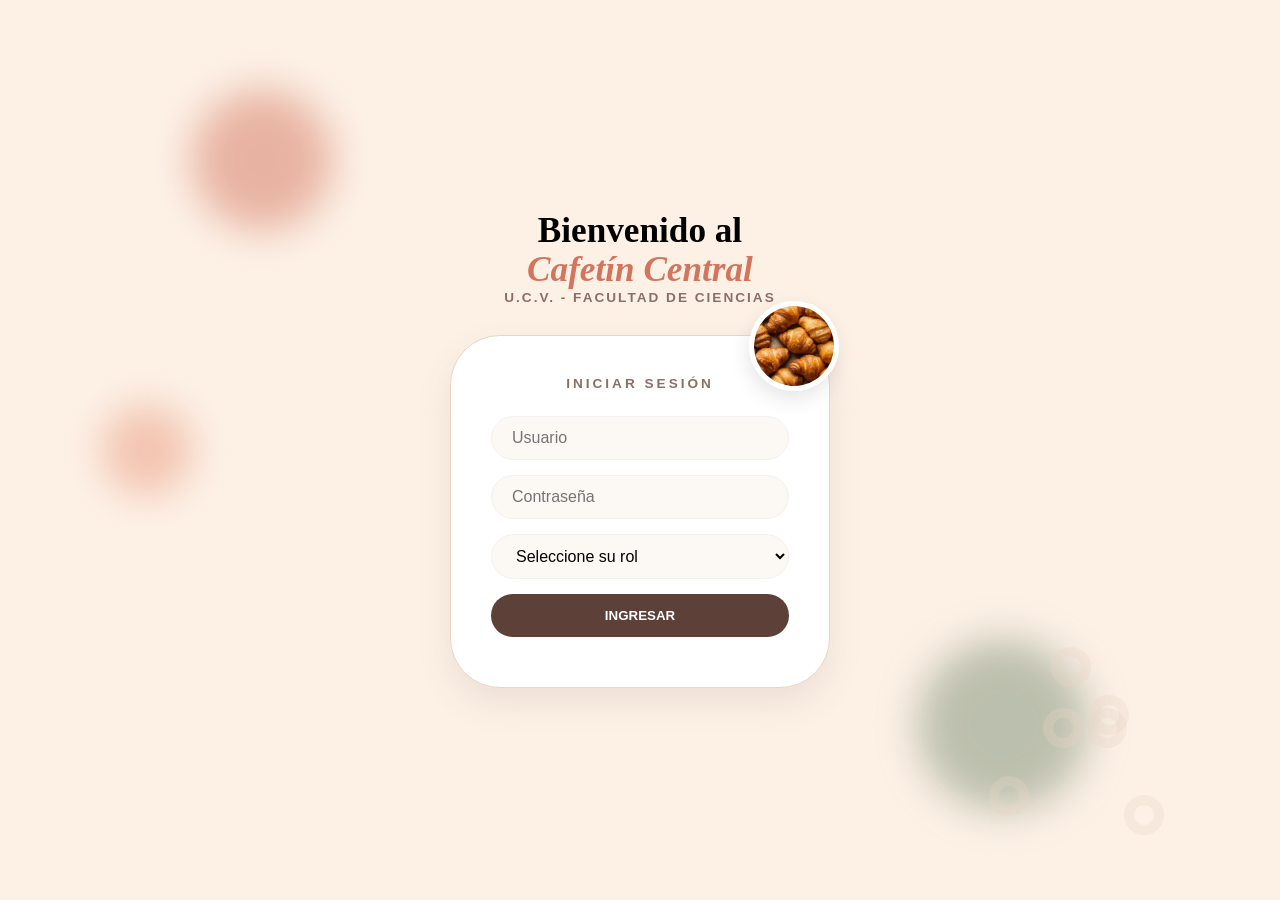
<file: index.html>
<!DOCTYPE html>
<html lang="es">
<head>
    <meta charset="UTF-8">
    <meta name="viewport" content="width=device-width, initial-scale=1.0, maximum-scale=1.0, user-scalable=no">
    <title>Cafetín Central - UCV</title>
    <link rel="stylesheet" href="style.css">
</head>
<body>

    <div class="bg-container">
        <div class="blob b1"></div>
        <div class="blob b2"></div>
        <div class="blob b3"></div>
        <div id="bg-decorations"></div>
    </div>

    <div class="main-container">
        <div class="welcome-section">
            <h1>Bienvenido al <br><span>Cafetín Central</span></h1>
            <p>U.C.V. - FACULTAD DE CIENCIAS</p>
        </div>

        <div class="login-box">
            <div class="croissant-badge">
                <img src="images/croissant.jpg" alt="Croissants" class="croissant-img">
            </div>

            <h2>INICIAR SESIÓN</h2>
           
            <div class="input-group">
                <input type="text" id="usuario" placeholder="Usuario">
            </div>

            <div class="input-group">
                <input type="password" id="password" placeholder="Contraseña">
            </div>

            <div class="input-group">
                <select id="rol">
                    <option value="">Seleccione su rol</option>
                    <option value="cliente">Cliente</option>
                    <option value="cajero">Cajero</option>
                    <option value="admin">Administrador</option>
                </select>
            </div>

            <button class="btn-ingresar" onclick="validarLogin()">INGRESAR</button>
            <p id="mensaje-error"></p>
        </div>
    </div>

    <script src="script.js"></script>
    <script>
        window.addEventListener('DOMContentLoaded', () => {
            const container = document.getElementById('bg-decorations');
            
            // Humo
            for (let i = 0; i < 5; i++) {
                const smoke = document.createElement('div');
                smoke.className = 'smoke-particle';
                smoke.style.left = `${Math.random() * 30}%`;
                smoke.style.animationDelay = `${Math.random() * 8}s`;
                container.appendChild(smoke);
            }

            // Donitas
            for (let i = 0; i < 6; i++) {
                const donut = document.createElement('div');
                donut.className = 'donut-shape';
                donut.style.right = `${Math.random() * 20 + 5}%`;
                donut.style.bottom = `${Math.random() * 20 + 5}%`;
                donut.style.animationDelay = `${Math.random() * 10}s`;
                container.appendChild(donut);
            }
        });
    </script>
</body>
</html>
</file>
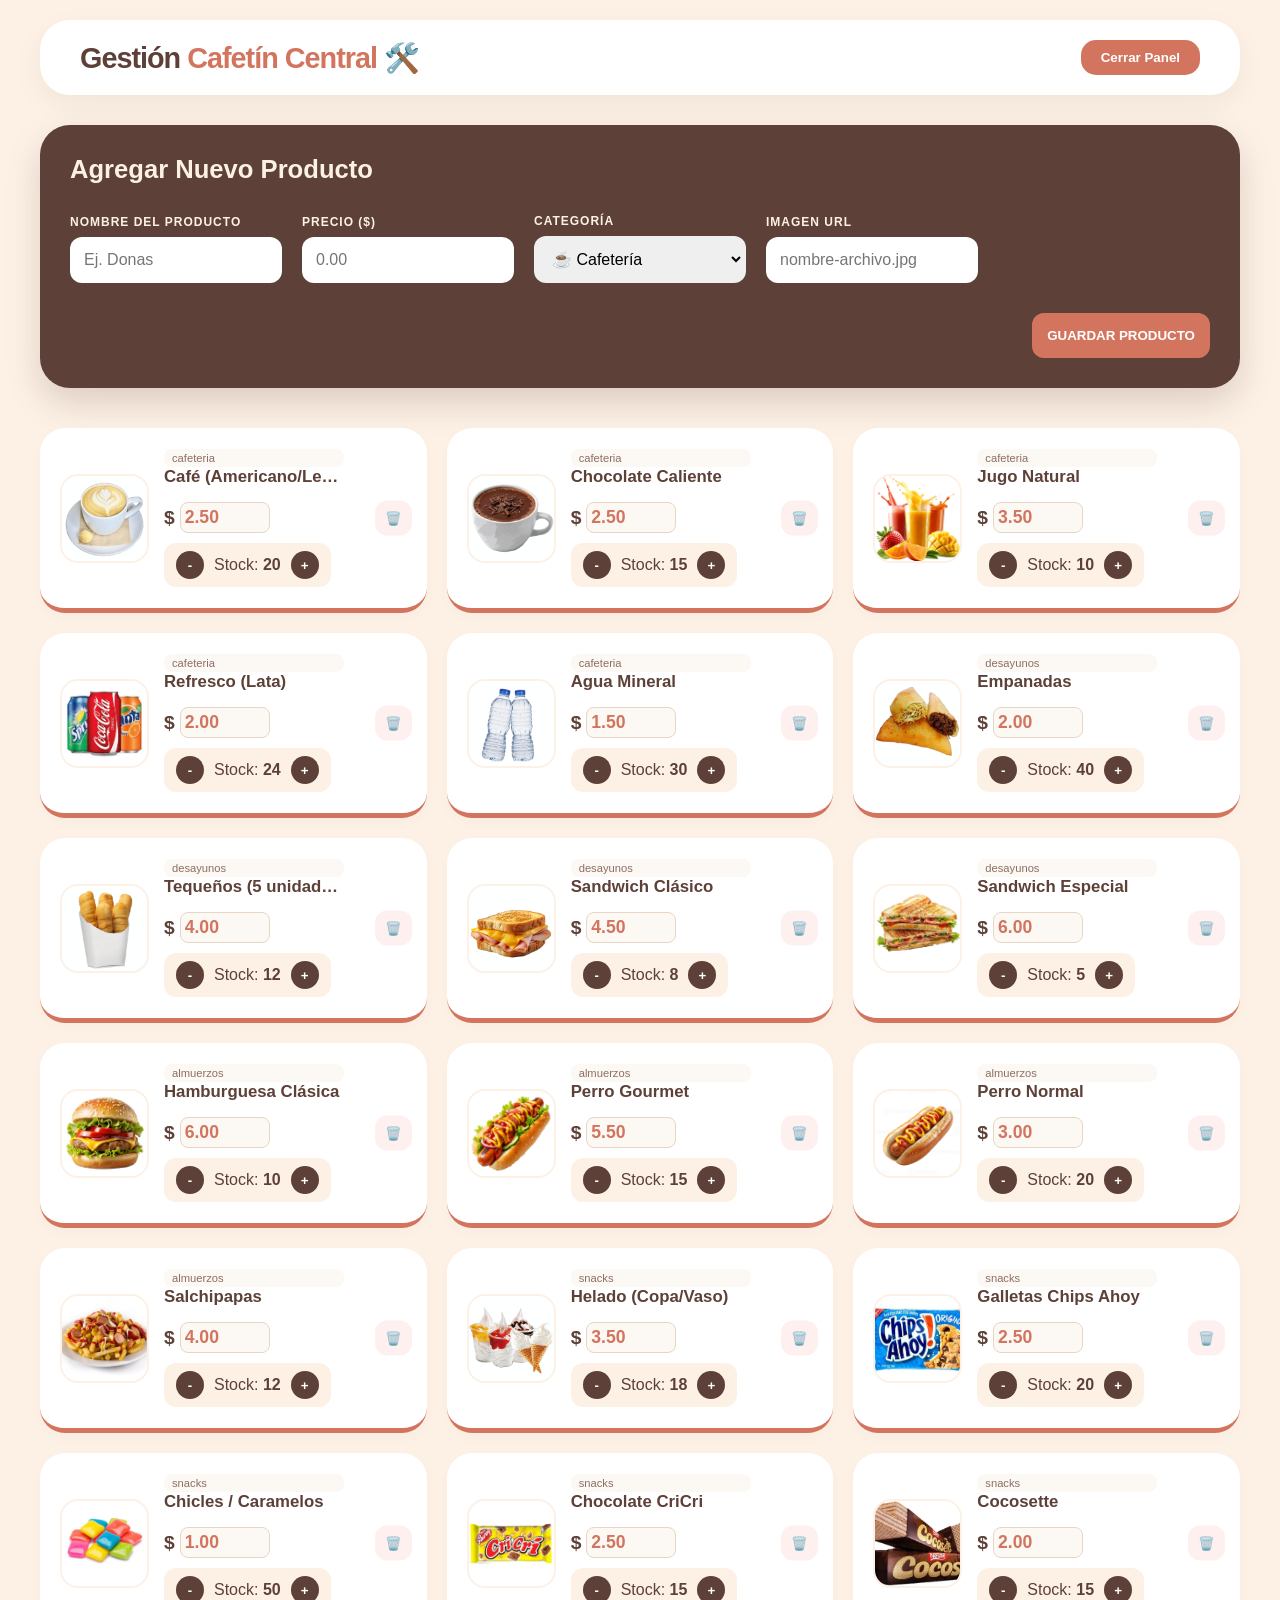
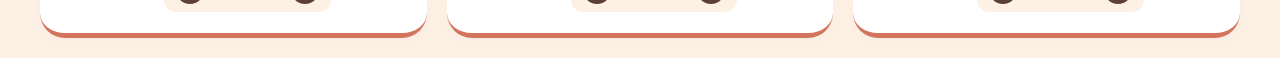
<file: admin.html>
<!DOCTYPE html>
<html lang="es">
<head>
    <meta charset="UTF-8">
    <meta name="viewport" content="width=device-width, initial-scale=1.0">
    <title>Panel Administrativo - Cafetín Central</title>
    
    <style>
        :root {
            --crema: #FDF1E6;
            --marron-oscuro: #5d4037;
            --terracota: #D3755E;
            --verde-oliva: #7A8D74;
            --marron-medio: #8d6e63;
            --blanco: #FFFFFF;
            --salmon: #E9967A;
            --fondo-soft: #FCF8F4;
            --resaltado: #E8D5C4;
        }

        body {
            background-color: var(--crema);
            color: var(--marron-oscuro);
            font-family: 'Tahoma', sans-serif;
            margin: 0;
            padding: 20px;
            animation: fadeInPage 0.8s ease-in-out;
        }

        /* Fondo oscurecido */
.modal-overlay {
    position: fixed;
    top: 0; left: 0;
    width: 100%; height: 100%;
    background: rgba(0, 0, 0, 0.4);
    display: none; /* Oculto por defecto */
    justify-content: center;
    align-items: center;
    z-index: 1000;
    backdrop-filter: blur(3px);
}

/* La burbuja blanca */
.modal-bubble {
    background: var(--blanco);
    padding: 30px;
    border-radius: 30px;
    width: 90%;
    max-width: 350px;
    text-align: center;
    box-shadow: 0 15px 40px rgba(0,0,0,0.2);
    animation: bubbleUp 0.3s ease-out;
}

@keyframes bubbleUp {
    from { opacity: 0; transform: scale(0.8); }
    to { opacity: 1; transform: scale(1); }
}

.modal-icon { font-size: 2.5rem; margin-bottom: 10px; }

.modal-bubble p {
    font-family: 'Tahoma', sans-serif;
    color: var(--marron-oscuro);
    font-weight: 700;
    margin-bottom: 25px;
}

.modal-buttons {
    display: flex;
    gap: 10px;
    justify-content: center;
}

.modal-btn {
    padding: 10px 20px;
    border-radius: 12px;
    border: none;
    font-weight: bold;
    cursor: pointer;
    font-family: 'Tahoma', sans-serif;
    transition: 0.2s;
}

.modal-btn.cancel { background: var(--resaltado); color: var(--marron-oscuro); }
.modal-btn.confirm { background: #ff5252; color: white; }

.modal-btn:hover { transform: translateY(-2px); opacity: 0.9; }

        .container { max-width: 1200px; margin: 0 auto; }

        .admin-nav {
            background: var(--blanco);
            padding: 20px 40px;
            border-radius: 30px;
            display: flex;
            justify-content: space-between;
            align-items: center;
            box-shadow: 0 10px 30px rgba(0,0,0,0.05);
            margin-bottom: 30px;
        }

        /* TIPOGRAFÍA ACTUALIZADA PARA "Gestión Cafetín Central" */
        .admin-nav h1 { 
            font-family: 'Tahoma', sans-serif; 
            font-weight: 700;
            margin: 0; 
            font-size: 1.8rem; 
            letter-spacing: -1px; /* Hace que se vea más compacto como en la foto */
        }
        .admin-nav h1 span { color: var(--terracota); }

        @keyframes fadeInPage {
            from { opacity: 0; transform: translateY(10px);}
            to { opacity: 1; transform: translateY(0);}
        }

        .add-box {
            background: var(--marron-oscuro);
            color: var(--crema);
            padding: 30px;
            border-radius: 30px;
            margin-bottom: 40px;
            display: grid;
            grid-template-columns: repeat(auto-fit, minmax(200px, 1fr));
            gap: 20px;
            align-items: end;
            box-shadow: 0 15px 35px rgba(93, 64, 55, 0.2);
        }

        .add-box h2 { 
            grid-column: 1 / -1; 
            margin: 0 0 10px 0; 
            font-family: 'Tahomat', sans-serif; 
            font-weight: 700;
            font-size: 1.6rem; 
        }

        .field { display: flex; flex-direction: column; gap: 8px; }
        .field label { font-size: 0.75rem; font-weight: bold; text-transform: uppercase; letter-spacing: 1px; }

        input, select {
            padding: 12px;
            border-radius: 12px;
            border: 2px solid transparent;
            font-size: 1rem;
            outline: none;
            transition: 0.3s;
            font-family: 'Tahoma', sans-serif;
        }

        input:focus { border-color: var(--terracota); }

        .btn-save {
            background: var(--terracota);
            color: white;
            border: none;
            padding: 15px;
            border-radius: 12px;
            font-weight: bold;
            cursor: pointer;
            transition: 0.3s;
            text-transform: uppercase;
            grid-column: 1 / -1; 
            justify-self: end;  
            margin-top: 10px;
            font-family: 'Tahoma', sans-serif;
        }
        .btn-save:hover { background: var(--salmon); transform: translateY(-3px); }
        .product-list { display: grid; grid-template-columns: repeat(auto-fill, minmax(320px, 1fr)); gap: 20px; }
        .item-card {background: var(--blanco);border-radius: 25px;padding: 20px;display: flex;gap: 15px;align-items: center;border-bottom: 5px solid var(--terracota);transition: 0.3s;box-shadow: 0 5px 15px rgba(0,0,0,0.02);position: relative;height: 140px;overflow: hidden;}
        .item-card:hover { transform: translateY(-5px); box-shadow: 0 10px 25px rgba(0,0,0,0.08); }
        .preview-img { width: 85px; height: 85px; object-fit: cover; border-radius: 18px; background: var(--resaltado); border: 2px solid var(--crema); }
        .item-info { flex-grow: 1; display: flex; flex-direction: column; justify-content: center;max-width: 180px; } 
        .item-info h3 { margin: 0 0 5px 0; font-size: 1.05rem; line-height: 1.2; white-space: nowrap;overflow: hidden;text-overflow: ellipsis; }
        .cat-badge { font-size: 0.7rem; background: var(--fondo-soft); color: var(--marron-medio); padding: 3px 8px; border-radius: 8px; }
        .price-group { margin: 10px 0; display: flex; align-items: center; gap: 5px; }
        .dollar-sign { font-weight: bold; font-size: 1.2rem; color: var(--marron-oscuro); }
        .price-input { width: 80px; color: var(--terracota); font-weight: bold; font-size: 1.1rem; background: var(--fondo-soft); border: 1px solid var(--resaltado); border-radius: 8px; padding: 4px; }
        .stock-control { display: flex; align-items: center; gap: 10px; background: var(--crema); padding: 8px 12px; border-radius: 12px; width: fit-content; }
        .btn-stock { width: 28px; height: 28px; border-radius: 50%; border: none; background: var(--marron-oscuro); color: white; cursor: pointer; font-weight: bold; display: flex; align-items: center; justify-content: center; }
        .btn-del { background: #fff0f0; border: none; color: #ff5252; padding: 10px; border-radius: 12px; cursor: pointer; font-weight: bold; transition: 0.3s; position: absolute; right: 15px; top: 50%; transform: translateY(-50%);}
        .btn-del:hover { background: #ff5252; color: white; }

        @media (max-width: 600px) {
            .add-box { grid-template-columns: 1fr; }
            .item-card { flex-direction: column; text-align: center; }
            .stock-control { margin: 10px auto; }
        }
    </style>
</head>
<body>

    <div id="confirm-modal" class="modal-overlay">
    <div class="modal-bubble">
        <div class="modal-icon">⚠️</div>
        <p id="modal-text">¿Estás seguro de eliminar este producto?</p>
        <div class="modal-buttons">
            <button id="btn-cancel" class="modal-btn cancel">Cancelar</button>
            <button id="btn-confirm" class="modal-btn confirm">Eliminar</button>
        </div>
    </div>
</div>

    <div class="container">
        <header class="admin-nav">
            <h1>Gestión <span>Cafetín Central</span> 🛠️</h1>
            <button onclick="window.history.back()" style="cursor:pointer; border:none; background:var(--terracota); color:white; padding:10px 20px; border-radius:15px; font-weight:bold; font-family:'Montserrat',sans-serif;">Cerrar Panel</button>
        </header>

        <section class="add-box">
            <h2>Agregar Nuevo Producto</h2>
            <div class="field">
                <label>Nombre del Producto</label>
                <input type="text" id="p-nombre" placeholder="Ej. Donas">
            </div>
            <div class="field">
                <label>Precio ($)</label>
                <input type="number" id="p-precio" min="0" step="0.01" placeholder="0.00">
            </div>
            <div class="field">
                <label>Categoría</label>
                <select id="p-cat">
                    <option value="cafeteria">☕ Cafetería</option>
                    <option value="desayunos">🥪 Desayunos</option>
                    <option value="almuerzos">🍔 Almuerzos</option>
                    <option value="snacks">🍦 Snacks</option>
                </select>
            </div>
            <div class="field">
                <label>Imagen URL</label>
                <input type="text" id="p-img" placeholder="nombre-archivo.jpg">
            </div>
            <button class="btn-save" onclick="agregarAlMenu()">Guardar Producto</button>
        </section>

        <div class="product-list" id="admin-list"></div>
    </div>

    <script>
        let miMenu = [
            { id: 1, cat: 'cafeteria', nombre: "Café (Americano/Leche)", precio: 2.50, img: "images/cafe americano-leche.jpg", stock: 20 },
            { id: 2, cat: 'cafeteria', nombre: "Chocolate Caliente", precio: 2.50, img: "images/chocolate caliente.jpg", stock: 15 },
            { id: 3, cat: 'cafeteria', nombre: "Jugo Natural", precio: 3.50, img: "images/jugo natural.jpg", stock: 10 },
            { id: 4, cat: 'cafeteria', nombre: "Refresco (Lata)", precio: 2.00, img: "images/refrescos.jpg", stock: 24 },
            { id: 5, cat: 'cafeteria', nombre: "Agua Mineral", precio: 1.50, img: "images/agua mineral.jpg", stock: 30 },
            { id: 6, cat: 'desayunos', nombre: "Empanadas", precio: 2.00, img: "images/empanadas.jpg", stock: 40 },
            { id: 7, cat: 'desayunos', nombre: "Tequeños (5 unidades)", precio: 4.00, img: "images/tequeños.jpg", stock: 12 },
            { id: 8, cat: 'desayunos', nombre: "Sandwich Clásico", precio: 4.50, img: "images/sandwich clasico.jpg", stock: 8 },
            { id: 9, cat: 'desayunos', nombre: "Sandwich Especial", precio: 6.00, img: "images/sandwich especial.jpg", stock: 5 },
            { id: 10, cat: 'almuerzos', nombre: "Hamburguesa Clásica", precio: 6.00, img: "images/hamburguesa clasica.jpg", stock: 10 },
            { id: 11, cat: 'almuerzos', nombre: "Perro Gourmet", precio: 5.50, img: "images/perro gourmet.jpg", stock: 15 },
            { id: 12, cat: 'almuerzos', nombre: "Perro Normal", precio: 3.00, img: "images/perro normal.jpg", stock: 20 },
            { id: 13, cat: 'almuerzos', nombre: "Salchipapas", precio: 4.00, img: "images/salchipapas.jpg", stock: 12 },
            { id: 14, cat: 'snacks', nombre: "Helado (Copa/Vaso)", precio: 3.50, img: "images/helado.jpg", stock: 18 },
            { id: 15, cat: 'snacks', nombre: "Galletas Chips Ahoy", precio: 2.50, img: "images/chips-ahoy.jpg", stock: 20 },
            { id: 16, cat: 'snacks', nombre: "Chicles / Caramelos", precio: 1.00, img: "images/chicles-caramelos.jpg", stock: 50 },
            { id: 17, cat: 'snacks', nombre: "Chocolate CriCri", precio: 2.50, img: "images/chocolate cricri.jpg", stock: 15 },
            { id: 18, cat: 'snacks', nombre: "Cocosette", precio: 2.00, img: "images/cocosette.jpg", stock: 15 }
        ];

        function renderMenu() {
            const lista = document.getElementById('admin-list');
            lista.innerHTML = '';

            miMenu.forEach(p => {
                const card = document.createElement('div');
                card.className = 'item-card';
                card.innerHTML = `
    <img src="${p.img}" class="preview-img" onerror="this.src='https://via.placeholder.com/85?text=Sin+Imagen'">
    <div class="item-info">
        <span class="cat-badge">${p.cat}</span>
        <h3>${p.nombre}</h3>
        
        <div class="price-group">
            <span class="dollar-sign">$</span>
            <input type="number" class="price-input" min="0" step="0.01" value="${p.precio.toFixed(2)}" onchange="updatePrice(${p.id}, this.value)">
        </div>
        
        <div class="stock-control">
            <button class="btn-stock" onclick="changeStock(${p.id}, -1)">-</button>
            <span>Stock: <strong>${p.stock}</strong></span>
            <button class="btn-stock" onclick="changeStock(${p.id}, 1)">+</button>
        </div>
    </div>
    <button class="btn-del" onclick="deleteItem(${p.id})">🗑️</button>
`;
                lista.appendChild(card);
            });
        }

        function agregarAlMenu() {
            const nombre = document.getElementById('p-nombre').value;
            let precio = parseFloat(document.getElementById('p-precio').value);
            const cat = document.getElementById('p-cat').value;
            const imgInput = document.getElementById('p-img').value;

            // Aseguramos que el precio no sea negativo antes de guardar
            precio = Math.max(0, precio);

            if(!nombre || isNaN(precio)) return alert("Por favor, ingresa nombre y precio válido.");

            const nuevo = {
                id: Date.now(),
                cat: cat,
                nombre: nombre,
                precio: precio,
                img: `images/${imgInput || 'default.jpg'}`,
                stock: 10
            };

            miMenu.unshift(nuevo);
            renderMenu();
            
            document.getElementById('p-nombre').value = '';
            document.getElementById('p-precio').value = '';
            document.getElementById('p-img').value = '';
        }

        function updatePrice(id, val) {
            const item = miMenu.find(i => i.id === id);
            if(item) {
                // Math.max(0, val) asegura que si escriben -5, se guarde como 0
                item.precio = Math.max(0, parseFloat(val));
                renderMenu(); // Refrescamos para aplicar toFixed(2)
            }
        }

        function changeStock(id, n) {
            const item = miMenu.find(i => i.id === id);
            if(item) {
                item.stock = Math.max(0, item.stock + n);
                renderMenu();
            }
        }

        let idAEliminar = null; // Guardará el ID temporalmente

function deleteItem(id) {
    idAEliminar = id; // Guardamos el ID del producto que se tocó
    const modal = document.getElementById('confirm-modal');
    modal.style.display = 'flex'; // Mostramos la burbuja
}

// Configuración de los botones de la burbuja
document.getElementById('btn-cancel').onclick = function() {
    document.getElementById('confirm-modal').style.display = 'none';
    idAEliminar = null;
};

document.getElementById('btn-confirm').onclick = function() {
    if (idAEliminar !== null) {
        // Ejecutamos la eliminación real
        miMenu = miMenu.filter(i => i.id !== idAEliminar);
        renderMenu();
        
        // Cerramos el modal
        document.getElementById('confirm-modal').style.display = 'none';
        idAEliminar = null;
    }
};

// Cerrar si hacen clic fuera de la burbuja blanca
window.onclick = function(event) {
    const modal = document.getElementById('confirm-modal');
    if (event.target == modal) {
        modal.style.display = 'none';
        idAEliminar = null;
    }
};

        window.onload = renderMenu;
    </script>
</body>
</html>
</file>
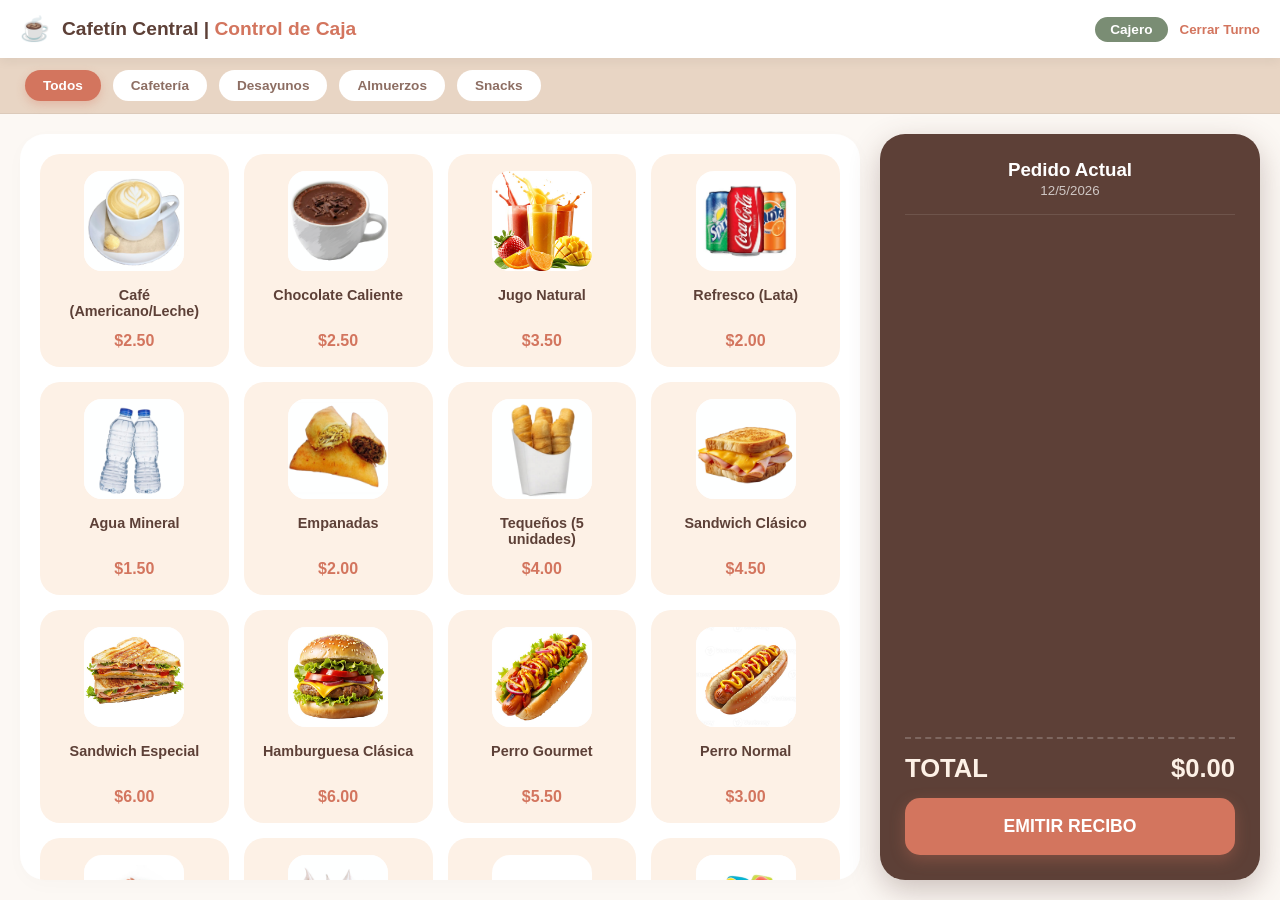
<file: caja.html>
<!DOCTYPE html>
<html lang="es">
<head>
    <meta charset="UTF-8">
    <meta name="viewport" content="width=device-width, initial-scale=1.0">
    <title>Caja | Cafetín Central</title>
    <style>
        :root {
            --crema: #FDF1E6;
            --marron-oscuro: #5d4037;
            --terracota: #D3755E;
            --verde-oliva: #7A8D74;
            --marron-medio: #8d6e63;
            --blanco: #FFFFFF;
            --salmon: #E9967A;
            --fondo-soft: #FCF8F4;
            --resaltado: #E8D5C4;
        }

        * { box-sizing: border-box; margin: 0; padding: 0; font-family: 'Segoe UI', sans-serif; }

        body {
            background-color: var(--fondo-soft);
            color: var(--marron-oscuro);
            height: 100vh;
            display: flex;
            flex-direction: column;
            overflow: hidden;
            animation: fadeIn 0.8s ease-in-out;
        }

        /* ANIMACIONES */
        @keyframes fadeIn {
            from { opacity: 0; transform: translateY(10px); }
            to { opacity: 1; transform: translateY(0); }
        }

        @keyframes popIn {
            0% { transform: scale(0.9); opacity: 0; }
            100% { transform: scale(1); opacity: 1; }
        }

        /* HEADER */
        .header-caja {
            background-color: var(--blanco);
            padding: 15px 20px;
            display: flex;
            justify-content: space-between;
            align-items: center;
            position: sticky;
            top: 0;
            z-index: 1000;
            box-shadow: 0 4px 10px rgba(0,0,0,0.05);
        }
        

        .user-info { display: flex; align-items: center; gap: 12px; font-weight: bold; }
        .badge-cajero { background: var(--verde-oliva); color: white; padding: 5px 15px; border-radius: 20px; font-size: 0.85rem; }

        /* FILTROS */
        .filter-bar { 
            background: var(--resaltado); 
            padding: 12px 25px; 
            display: flex; 
            gap: 12px; 
            border-bottom: 1px solid rgba(0,0,0,0.05);
        }
        .filter-btn { 
            padding: 8px 18px; border-radius: 20px; border: none; background: var(--blanco); 
            cursor: pointer; font-size: 0.85rem; font-weight: bold; color: var(--marron-medio);
            transition: 0.3s;
        }
        .filter-btn.active { background: var(--terracota); color: white; box-shadow: 0 4px 10px rgba(211, 117, 94, 0.3); }

        /* CONTENEDOR PRINCIPAL */
        .main-container { 
            display: grid; 
            grid-template-columns: 1fr 380px; 
            flex: 1; 
            overflow: hidden; 
            padding: 20px;
            gap: 20px;
        }

        /* SECCIÓN IZQUIERDA: PRODUCTOS */
        .products-section {
            background: var(--blanco);
            border-radius: 25px;
            padding: 20px;
            overflow-y: auto;
            box-shadow: 0 5px 20px rgba(0,0,0,0.02);
        }

        .products-grid { 
            display: grid; 
            grid-template-columns: repeat(auto-fill, minmax(150px, 1fr)); 
            gap: 15px; 
        }

        .product-item {
            background: var(--crema);
            border-radius: 20px;
            padding: 15px;
            text-align: center;
            cursor: pointer;
            transition: all 0.3s cubic-bezier(0.175, 0.885, 0.32, 1.275);
            border: 2px solid transparent;
        }

        .product-item:hover { 
            transform: scale(1.03); 
            background: var(--resaltado); 
            border-color: var(--terracota); 
        }

        .product-item img { width: 100px; height: 100px; object-fit: contain; margin-bottom: 12px; border-radius: 18px; background-color: white;}
        .product-item h4 { font-size: 0.9rem; margin-bottom: 5px; color: var(--marron-oscuro); height: 40px; overflow: hidden; }
        .product-item p { color: var(--terracota); font-weight: bold; font-size: 1rem; }

        /* SECCIÓN DERECHA: TICKET (SOLUCIÓN AL SCROLL) */
        .checkout-panel {
            background: var(--marron-oscuro);
            border-radius: 25px;
            display: flex;
            flex-direction: column;
            padding: 25px;
            color: white;
            box-shadow: 0 10px 30px rgba(93, 64, 55, 0.3);
            /* Fijamos el alto para que el botón no se vaya al infinito */
            max-height: 100%; 
            overflow: hidden;
        }

        .ticket-title { 
            text-align: center; 
            padding-bottom: 15px; 
            border-bottom: 1px solid rgba(255,255,255,0.1);
            margin-bottom: 15px;
            flex-shrink: 0;
        }

        .order-list { 
            flex: 1; 
            overflow-y: auto; /* Aquí es donde ocurre el scroll */
            padding-right: 10px;
            margin-bottom: 10px;
        }
        
        /* Scrollbar elegante */
        .order-list::-webkit-scrollbar { width: 6px; }
        .order-list::-webkit-scrollbar-thumb { background: var(--terracota); border-radius: 10px; }

        .order-item {
            display: flex;
            justify-content: space-between;
            align-items: center;
            padding: 12px 0;
            border-bottom: 1px solid rgba(255,255,255,0.05);
            font-size: 0.95rem;
            animation: fadeIn 0.3s ease;
        }

        .remove-btn { color: var(--salmon); cursor: pointer; border: none; background: none; font-weight: bold; font-size: 1.1rem; margin-left: 10px; }

        .totals {
            padding-top: 15px;
            border-top: 2px dashed rgba(255,255,255,0.2);
            flex-shrink: 0; /* Evita que esta sección se encoja */
        }

        .total-row { display: flex; justify-content: space-between; font-size: 1.6rem; font-weight: bold; color: var(--crema); }

        .btn-pay {
            background: var(--terracota);
            color: white;
            border: none;
            padding: 18px;
            border-radius: 15px;
            font-size: 1.1rem;
            font-weight: bold;
            cursor: pointer;
            margin-top: 15px;
            width: 100%;
            transition: 0.3s;
            box-shadow: 0 5px 15px rgba(211, 117, 94, 0.3);
        }

        .btn-pay:hover { background: var(--salmon); transform: translateY(-2px); }

        /* MODALES */
        .modal-overlay {
            position: fixed;
            top: 0; left: 0; width: 100%; height: 100%;
            background: rgba(0,0,0,0.7);
            display: none;
            justify-content: center;
            align-items: center;
            z-index: 2000;
        }

        .receipt-modal {
            background: white;
            padding: 40px;
            border-radius: 30px;
            text-align: center;
            color: var(--marron-oscuro);
            animation: popIn 0.5s cubic-bezier(0.175, 0.885, 0.32, 1.275);
            max-width: 400px;
            width: 90%;
        }

        .receipt-icon { font-size: 4rem; margin-bottom: 15px; }

    </style>
</head>
<body>

    <header class="header-caja">
        <div class="user-info">
            <span style="font-size: 1.5rem;">☕</span> 
            <span style="font-size: 'Georgia', serif; font-size: 1.2rem;">Cafetín Central | <span style="color:var(--terracota)">Control de Caja</span></span>
        </div>
        <div class="user-info">
            <span class="badge-cajero">Cajero</span>
            <button onclick="location.href='index.html'" style="border:none; background:none; color:var(--terracota); cursor:pointer; font-weight:bold;">Cerrar Turno</button>
        </div>
    </header>

    <div class="filter-bar">
        <button class="filter-btn active" onclick="filtrar('todos', event)">Todos</button>
        <button class="filter-btn" onclick="filtrar('cafeteria', event)">Cafetería</button>
        <button class="filter-btn" onclick="filtrar('desayunos', event)">Desayunos</button>
        <button class="filter-btn" onclick="filtrar('almuerzos', event)">Almuerzos</button>
        <button class="filter-btn" onclick="filtrar('snacks', event)">Snacks</button>
    </div>

    <div class="main-container">
        <section class="products-section">
            <div class="products-grid" id="grid-productos"></div>
        </section>

        <aside class="checkout-panel">
            <div class="ticket-title">
                <h3>Pedido Actual</h3>
                <small id="fecha-actual" style="opacity: 0.7;"></small>
            </div>

            <div class="order-list" id="lista-pedido">
                </div>

            <div class="totals">
                <div class="total-row">
                    <span>TOTAL</span>
                    <span id="txt-total">$0.00</span>
                </div>
                <button class="btn-pay" onclick="emitirRecibo()">EMITIR RECIBO</button>
            </div>
        </aside>
    </div>

    <div id="receipt-overlay" class="modal-overlay">
        <div class="receipt-modal">
            <div class="receipt-icon">🧾✅</div>
            <h2 style="color:var(--verde-oliva)">Venta Exitosa</h2>
            <p style="margin: 15px 0; font-size: 1.1rem; line-height: 1.5;">Recibo Emitido<br><strong>¡Gracias por su compra!</strong></p>
            <button class="btn-pay" onclick="cerrarVenta()">NUEVA VENTA</button>
        </div>
    </div>

    <script>
        const productos = [
            { id: 1, cat: 'cafeteria', nombre: "Café (Americano/Leche)", precio: 2.50, img: "images/cafe americano-leche.jpg" },
            { id: 2, cat: 'cafeteria', nombre: "Chocolate Caliente", precio: 2.50,img: "images/chocolate caliente.jpg" },
            { id: 3, cat: 'cafeteria', nombre: "Jugo Natural", precio: 3.50, img: "images/jugo natural.jpg" },
            { id: 4, cat: 'cafeteria', nombre: "Refresco (Lata)", precio: 2.00, img: "images/refrescos.jpg"},
            { id: 5, cat: 'cafeteria', nombre: "Agua Mineral", precio: 1.50, img: "images/agua mineral.jpg" },
            { id: 6, cat: 'desayunos', nombre: "Empanadas", precio: 2.00, img: "images/empanadas.jpg" },
            { id: 7, cat: 'desayunos', nombre: "Tequeños (5 unidades)", precio: 4.00, img: "images/tequeños.jpg"},
            { id: 8, cat: 'desayunos', nombre: "Sandwich Clásico", precio: 4.50, img: "images/sandwich clasico.jpg" },
            { id: 9, cat: 'desayunos', nombre: "Sandwich Especial", precio: 6.00, img: "images/sandwich especial.jpg"},
            { id: 10, cat: 'almuerzos', nombre: "Hamburguesa Clásica", precio: 6.00, img: "images/hamburguesa clasica.jpg" },
            { id: 11, cat: 'almuerzos', nombre: "Perro Gourmet", precio: 5.50, img: "images/perro gourmet.jpg" },
            { id: 12, cat: 'almuerzos', nombre: "Perro Normal", precio: 3.00, img: "images/perro normal.jpg" },
            { id: 13, cat: 'almuerzos', nombre: "Salchipapas", precio: 4.00, img: "images/salchipapas.jpg" },
            { id: 14, cat: 'snacks', nombre: "Helado (Copa/Vaso)", precio: 3.50, img: "images/helado.jpg" },
            { id: 15, cat: 'snacks', nombre: "Galletas Chips Ahoy", precio: 2.50, img: "images/chips-ahoy.jpg" },
            { id: 16, cat: 'snacks', nombre: "Chicles / Caramelos", precio: 1.00, img: "images/chicles-caramelos.jpg" },
            { id: 17, cat: 'snacks', nombre: "Chocolate CriCri", precio: 2.50, img: "images/chocolate cricri.jpg" },
            { id: 18, cat: 'snacks', nombre: "Cocosette", precio: 2.00, img: "images/cocosette.jpg" }
        ];

        let pedidoActual = [];

        function renderizarProductos(lista = productos) {
            const grid = document.getElementById('grid-productos');
            grid.innerHTML = '';
            lista.forEach(p => {
                const div = document.createElement('div');
                div.className = 'product-item';
                div.onclick = () => agregarAlPedido(p.id);
                div.innerHTML = `
                    <img src="${p.img}" alt="${p.nombre}" onerror="this.src='https://cdn-icons-png.flaticon.com/512/706/706164.png'">
                    <h4>${p.nombre}</h4>
                    <p>$${p.precio.toFixed(2)}</p>
                `;
                grid.appendChild(div);
            });
        }

        function agregarAlPedido(id) {
            const p = productos.find(item => item.id === id);
            pedidoActual.push({...p, uniqueId: Date.now() + Math.random()});
            actualizarTicket();
        }

        function quitarDelPedido(uniqueId) {
            pedidoActual = pedidoActual.filter(item => item.uniqueId !== uniqueId);
            actualizarTicket();
        }

        function actualizarTicket() {
            const container = document.getElementById('lista-pedido');
            const totalLabel = document.getElementById('txt-total');
            container.innerHTML = '';
            let total = 0;

            pedidoActual.forEach((p) => {
                total += p.precio;
                const itemDiv = document.createElement('div');
                itemDiv.className = 'order-item';
                itemDiv.innerHTML = `
                    <span>${p.nombre}</span>
                    <div>
                        <span>$${p.precio.toFixed(2)}</span>
                        <button class="remove-btn" onclick="quitarDelPedido(${p.uniqueId})">✕</button>
                    </div>
                `;
                container.appendChild(itemDiv);
            });
            
            totalLabel.innerText = `$${total.toFixed(2)}`;
            // Scroll automático al último producto agregado
            container.scrollTop = container.scrollHeight;
        }

        function filtrar(categoria, event) {
            document.querySelectorAll('.filter-btn').forEach(b => b.classList.remove('active'));
            event.target.classList.add('active');

            if(categoria === 'todos') {
                renderizarProductos(productos);
            } else {
                const filtrados = productos.filter(p => p.cat === categoria);
                renderizarProductos(filtrados);
            }
        }

        function emitirRecibo() {
            if(pedidoActual.length === 0) return alert("Error: No hay productos seleccionados.");
            document.getElementById('receipt-overlay').style.display = 'flex';
        }

        function cerrarVenta() {
            pedidoActual = [];
            actualizarTicket();
            document.getElementById('receipt-overlay').style.display = 'none';
        }

        // Inicialización
        window.onload = () => {
            document.getElementById('fecha-actual').innerText = new Date().toLocaleDateString();
            renderizarProductos();
        };
    </script>
</body>
</html>
</file>
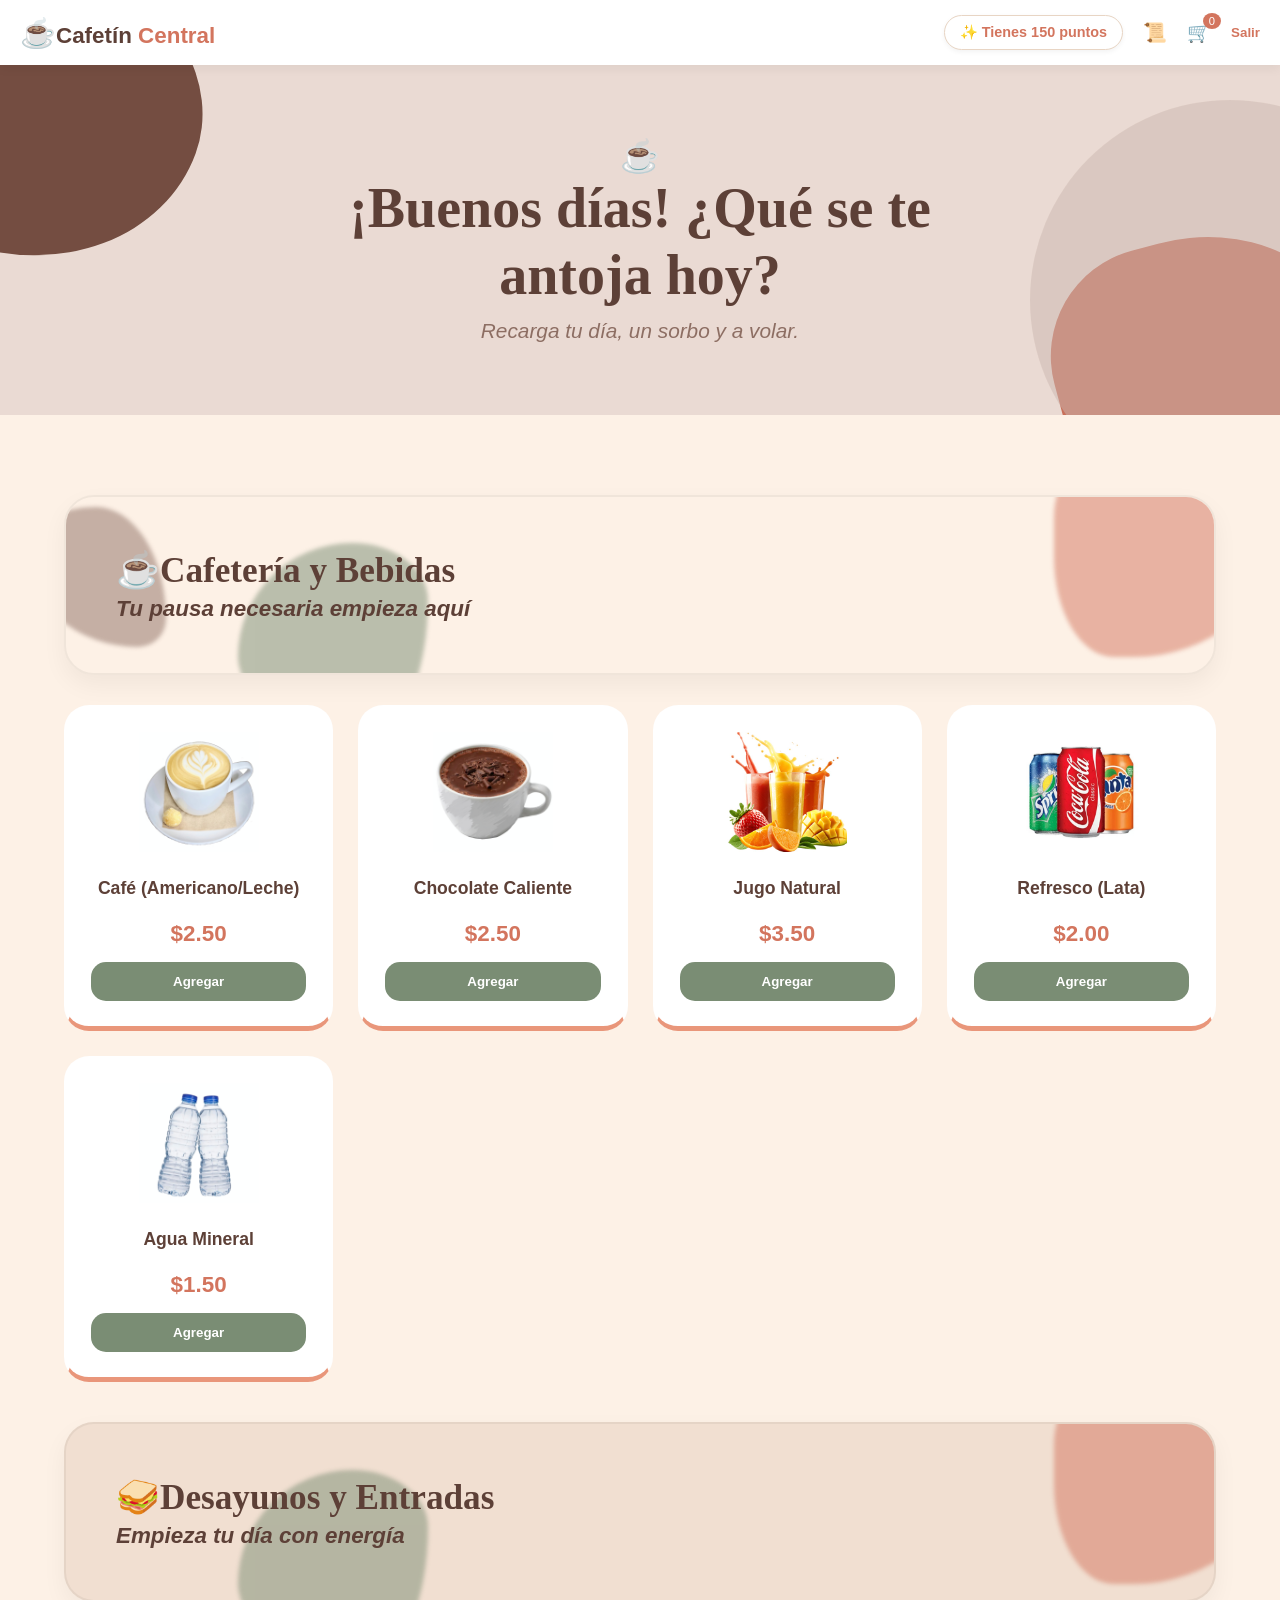
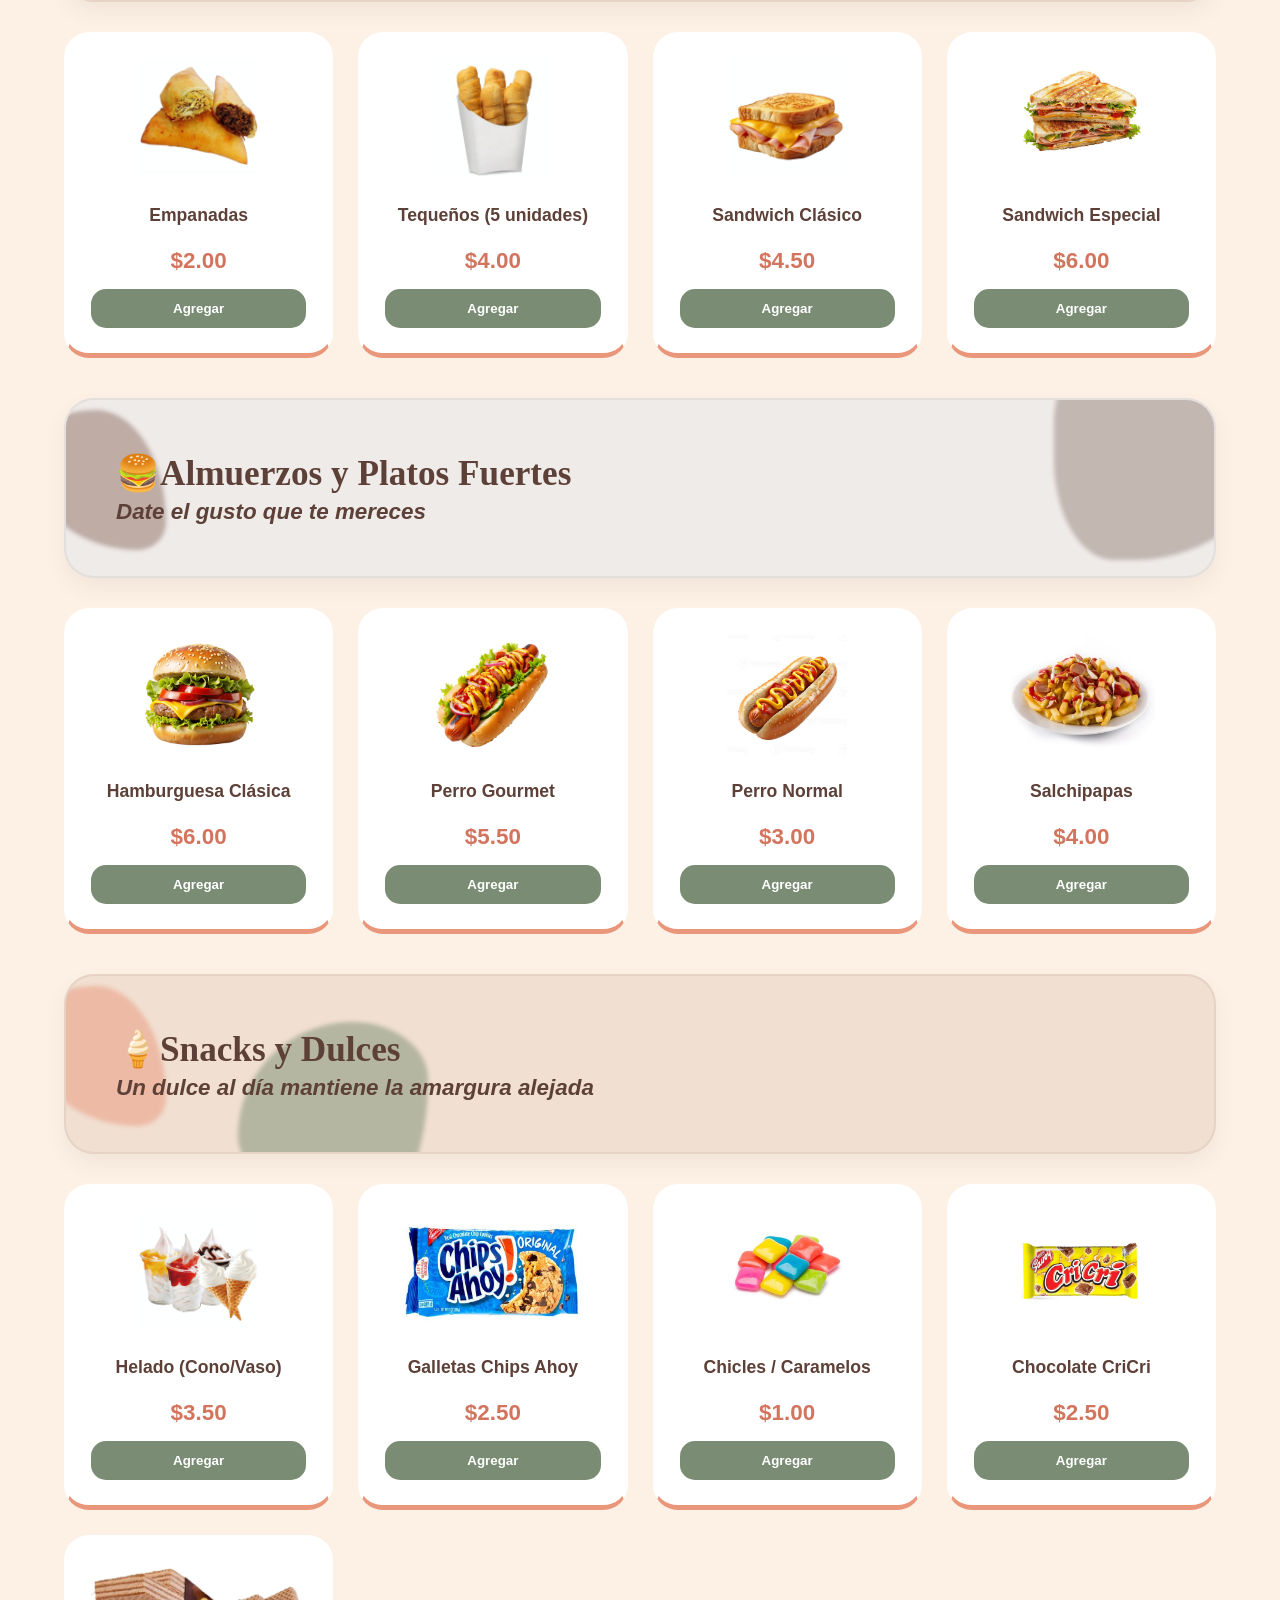
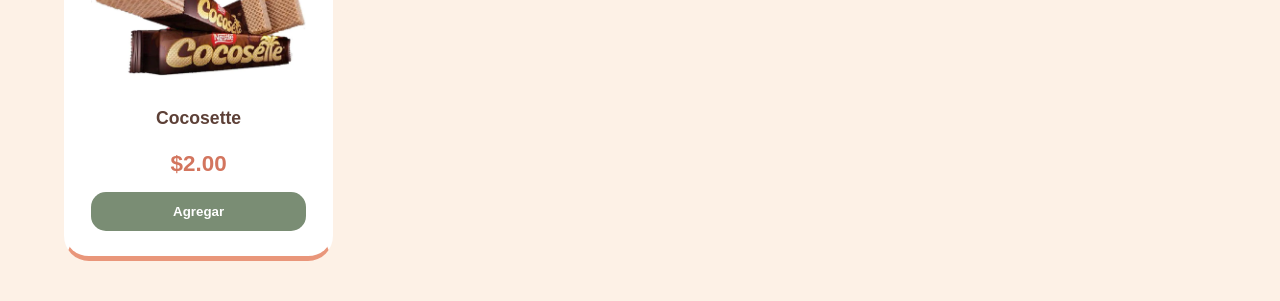
<file: cliente.html>
<!DOCTYPE html>
<html lang="es">
<head>
    <meta charset="UTF-8">
    <meta name="viewport" content="width=device-width, initial-scale=1.0">
    <title>Catálogo - Cafetín Central</title>
    <style>
        /* PALETA DE COLORES */
        :root {
            --crema: #FDF1E6;
            --marron-oscuro: #5d4037;
            --terracota: #D3755E;
            --verde-oliva: #7A8D74;
            --marron-medio: #8d6e63;
            --blanco: #FFFFFF;
            --salmon: #E9967A;
            --fondo-soft: #FCF8F4;
            --resaltado: #E8D5C4;
        }

        * { box-sizing: border-box; margin: 0; padding: 0; }

        body {
            background-color: var(--crema);
            color: var(--marron-oscuro);
            font-family: 'Segoe UI', Tahoma, Geneva, Verdana, sans-serif;
            overflow-x: hidden;
            animation: fadeInPage 0.8s ease-in-out; 
        }

        /* --- CONFIGURACIÓN DE BANNERS DINÁMICOS --- */
.banner-organico {
    position: relative;
    width: 100%;
    height: 180px;
    border-radius: 30px;
    margin: 40px 0 30px 0;
    overflow: hidden;
    display: flex;
    flex-direction: column;
    justify-content: center;
    padding: 0 50px; /* Espaciado interno */
    box-shadow: 0 10px 25px rgba(0,0,0,0.05);
    border: 2px solid rgba(0,0,0,0.05);
}

/* Colores por categoría */
.banner-cafeteria { background-color: var(--resaltado); }
.banner-desayunos { background-color: #f1dfd1; } /* Un crema más cálido */
.banner-almuerzos { background-color: #efebe9; } /* Un gris café suave */
.banner-snacks { background-color: #f1dfd1; }    /* Un rosa/salmon muy suave */

/* Alineación alternada */
.banner-izq { align-items: flex-start; text-align: left; }
.banner-der { align-items: flex-end; text-align: right; }

/* Contenido y Subtítulos en Negrita */
.banner-content { position: relative; z-index: 2; }
.banner-content h2 { font-family: 'Georgia', serif; font-size: 2.2rem; color: var(--marron-oscuro); }
.banner-content p { 
    font-size: 1.4rem; 
    color: var(--marron-oscuro); 
    font-style: italic; 
    font-weight: bold; /* SUBTÍTULOS EN NEGRITA */
    margin-top: 5px;
}

/* CONTENEDOR DE NOTIFICACIONES */
#notification-container {
    position: fixed;
    bottom: 20px;
    right: 20px;
    z-index: 5000; /* Por encima de todo */
    display: flex;
    flex-direction: column;
    gap: 10px;
    pointer-events: none; /* Permite hacer clic a través del contenedor si está vacío */
}

.toast {
    background: var(--marron-oscuro);
    color: white;
    padding: 12px 25px;
    border-radius: 15px;
    box-shadow: 0 5px 15px rgba(0,0,0,0.2);
    border-left: 5px solid var(--terracota);
    display: flex;
    align-items: center;
    gap: 10px;
    pointer-events: auto; /* Las notificaciones sí se pueden tocar */
    
    /* Nueva Animación: entra por la derecha, sale hacia abajo */
    animation: slideInRight 0.4s cubic-bezier(0.175, 0.885, 0.32, 1.275), 
               fadeOutDown 0.4s ease-in 2.6s forwards;
}

/* --- NUEVAS ANIMACIONES PARA EL TOAST --- */
@keyframes slideInRight {
    from { transform: translateX(110%); opacity: 0; }
    to { transform: translateX(0); opacity: 1; }
}

@keyframes fadeOutDown {
    from { transform: translateY(0); opacity: 1; }
    to { transform: translateY(20px); opacity: 0; }
}

/* --- ANIMACIÓN DE MOVIMIENTO LEVE --- */
@keyframes flotar {
    0% { transform: translate(0, 0) rotate(0deg); }
    33% { transform: translate(15px, -10px) rotate(2deg); }
    66% { transform: translate(-10px, 15px) rotate(-1deg); }
    100% { transform: translate(0, 0) rotate(0deg); }
}

.blob {
    position: absolute;
    z-index: 1;
    filter: blur(2px);
    opacity: 0.5;
    pointer-events: none;
    width: 150px;
    height: 150px;
    /* La animación se repite infinitamente con un movimiento suave */
    animation: flotar 8s ease-in-out infinite;
}

/* Diferentes tiempos y formas para cada mancha */
.b1 { 
    width: 220px; height: 220px; 
    background-color: var(--terracota); 
    top: -60px; right: -60px; 
    border-radius: 40% 60% 70% 30% / 40% 50% 60% 50%; 
    animation-duration: 10s; /* Más lenta */
}

.b2 { 
    width: 190px; height: 190px; 
    background-color: var(--verde-oliva); 
    bottom: -60px; left: 15%; 
    border-radius: 60% 40% 30% 70% / 60% 30% 70% 40%; 
    animation-duration: 7s; /* Más rápida */
    animation-delay: 1s;
}

.b3 { 
    width: 140px; height: 140px; 
    background-color: var(--marron-medio); 
    top: 10px; left: -40px; 
    border-radius: 50% 50% 20% 80% / 30% 80% 20% 70%; 
    animation-duration: 12s;
    animation-delay: 2s;
}
        .toast {
            background: var(--marron-oscuro);
            color: white;
            padding: 12px 25px;
            border-radius: 15px;
            margin-top: 10px;
            box-shadow: 0 5px 15px rgba(0,0,0,0.2);
            border-left: 5px solid var(--terracota);
            animation: slideIn 0.3s ease-out, fadeOut 0.3s ease-in 2.7s forwards;
            display: flex;
            align-items: center;
            gap: 10px;
        }

        /* BURBUJA DE COMPRA EXITOSA */
        .success-bubble {
            position: fixed;
            top: 50%;
            left: 50%;
            transform: translate(-50%, -50%);
            background: var(--blanco);
            padding: 40px;
            border-radius: 30px;
            box-shadow: 0 20px 60px rgba(0,0,0,0.2);
            text-align: center;
            z-index: 4000;
            border: 3px solid var(--verde-oliva);
            animation: popIn 0.5s cubic-bezier(0.175, 0.885, 0.32, 1.275) forwards;
            display: none;
        }

        .success-bubble h2 { color: var(--verde-oliva); margin-bottom: 10px; }
        .success-bubble p { color: var(--marron-medio); font-weight: bold; }

        @keyframes popIn {
            from { transform: translate(-50%, -50%) scale(0.5); opacity: 0; }
            to { transform: translate(-50%, -50%) scale(1); opacity: 1; }
        }

        @keyframes slideIn {
            from { transform: translateX(100%); opacity: 0; }
            to { transform: translateX(0); opacity: 1; }
        }

        @keyframes fadeOut {
            to { opacity: 0; transform: translateY(10px); }
        }

        @keyframes fadeInPage {
            from { opacity: 0; transform: translateY(10px); }
            to { opacity: 1; transform: translateY(0); }
        }

        /* NAVBAR */
        .navbar {
            background-color: var(--blanco);
            padding: 15px 20px;
            display: flex;
            justify-content: space-between;
            align-items: center;
            position: sticky;
            top: 0;
            z-index: 1000;
            box-shadow: 0 4px 10px rgba(0,0,0,0.05);
        }

        .logo { font-weight: bold; font-size: 1.4rem; color: var(--marron-oscuro); }
        .logo span { color: var(--terracota); }
        .nav-tools { display: flex; align-items: center; gap: 20px; }
        .points-badge { background: var(--blanco); padding: 8px 15px; border-radius: 20px; border: 1px solid var(--resaltado); font-size: 0.9rem; color: var(--terracota); font-weight: bold; box-shadow: 0 2px 5px rgba(0,0,0,0.05); }
        .btn-icon { background: none; border: none; font-size: 1.2rem; cursor: pointer; position: relative; }
        #cart-count { position: absolute; top: -8px; right: -10px; background: var(--terracota); color: white; border-radius: 50%; padding: 2px 6px; font-size: 0.7rem; }
.hero {
    position: relative;
    background-color: #fcf6f0; /* Fondo crema claro del centro */
    height: 350px;
    display: flex;
    flex-direction: column;
    justify-content: center;
    align-items: center;
    text-align: center;
    overflow: hidden;
    margin-bottom: 40px;
}

/* Las ondas del fondo */
.hero::before, .hero::after {
    content: "";
    position: absolute;
    width: 200%;
    height: 200%;
    top: -50%;
    background-color: var(--marron-oscuro);
    border-radius: 43%;
    z-index: 1;
    animation: ondas 20s infinite linear;
    opacity: 0.1; /* Muy sutil */
}

.hero::after {
    background-color: var(--terracota);
    border-radius: 40%;
    top: -45%;
    left: -20%;
    animation-duration: 25s;
    opacity: 0.08;
}

/* Decoraciones de bordes (Ondas fijas de las esquinas) */
.hero-wave {
    position: absolute;
    width: 300px;
    height: 300px;
    background-color: var(--marron-oscuro);
    border-radius: 40% 60% 70% 30% / 40% 50% 60% 50%;
    z-index: 0;
}

.w1 { top: -100px; left: -100px; transform: rotate(20deg); background-color: #6d4c41; }
.w2 { bottom: -120px; right: -80px; transform: rotate(-15deg); background-color: var(--terracota); }
.w3 { top: 10%; right: -150px; width: 400px; height: 400px; background-color: #d7ccc8; border-radius: 50%; opacity: 0.5; }

/* Contenido del Texto */
.hero-content {
    position: relative;
    z-index: 10;
}

.hero h1 { 
    font-size: 3.5rem; 
    font-family: 'Georgia', serif; 
    color: var(--marron-oscuro); 
    margin-bottom: 10px;
    line-height: 1.2;
}

.hero p { 
    font-size: 1.3rem; 
    color: var(--marron-medio); 
    font-style: italic;
    font-weight: 500;
}

/* Animación de las ondas de fondo */
@keyframes ondas {
    from { transform: rotate(0deg); }
    to { transform: rotate(360deg); }
}
        /* CATEGORÍAS */
        .category-container { padding: 40px 5%; margin-top: -40px; }
        .cloud-title { background-color: var(--terracota); color: white; display: inline-block; padding: 12px 35px; border-radius: 50px 50px 50px 5px; margin: 40px 0 10px; box-shadow: 4px 4px 0 var(--marron-medio); }
        .cloud-title.verde { background-color: var(--verde-oliva); }
        .subtitle { font-style: italic; color: var(--marron-medio); margin-bottom: 25px; display: block; font-weight: bold;}

        /* GRID Y CARDS */
        .grid { display: grid; grid-template-columns: repeat(auto-fill, minmax(220px, 1fr)); gap: 25px; }
        .card { background: var(--blanco); padding: 25px; border-radius: 25px; text-align: center; border: 2px solid transparent; border-bottom: 5px solid var(--salmon); transition: all 0.4s cubic-bezier(0.175, 0.885, 0.32, 1.275); cursor: pointer; position: relative; }
        .card:hover { transform: scale(1.08) translateY(-12px); background-color: var(--resaltado); border-color: var(--terracota); box-shadow: 0 20px 40px rgba(93, 64, 55, 0.3); z-index: 10; }
        .product-image { width: 100%; height: 120px; object-fit: contain; margin-bottom: 10px; border-radius: 10px; }
        .card h3 { font-size: 1.1rem; margin-bottom: 10px; height: 45px; display: flex; align-items: center; justify-content: center; }
        .price { color: var(--terracota); font-weight: bold; font-size: 1.4rem; display: block; margin-bottom: 15px; }
        .btn-add { background-color: var(--verde-oliva); color: white; border: none; padding: 12px 20px; border-radius: 15px; cursor: pointer; width: 100%; font-weight: bold; transition: 0.3s; }
        .card:hover .btn-add { background-color: var(--marron-oscuro); }

        /* MODALES */
        .overlay { position: fixed; top: 0; left: 0; width: 100%; height: 100%; background: rgba(93, 64, 55, 0.8); display: none; justify-content: center; align-items: center; z-index: 2000; }
        .modal { background: var(--crema); width: 90%; max-width: 500px; padding: 30px; border-radius: 30px; max-height: 80vh; overflow-y: auto; position: relative; }
        .close-modal { position: absolute; top: 15px; right: 20px; font-size: 1.5rem; cursor: pointer; }
        .cart-item { display: flex; justify-content: space-between; padding: 12px 0; border-bottom: 1px solid var(--salmon); }
        .btn-checkout { background: var(--terracota); color: white; border: none; width: 100%; padding: 15px; border-radius: 15px; margin-top: 20px; font-weight: bold; cursor: pointer; }
        .history-card { background: var(--blanco); padding: 15px; border-radius: 15px; margin-bottom: 15px; border-left: 5px solid var(--terracota); box-shadow: 0 4px 6px rgba(0,0,0,0.05); }
    </style>
</head>
<body>

    <div id="success-bubble" class="success-bubble">
        <div style="font-size: 3rem;">✅</div>
        <h2>¡Pedido Realizado!</h2>
        <p>Gracias por su compra</p>
    </div>

    <div id="notification-container"></div>

    <header class="navbar">
        <div class="logo"><span style="font-size: 1.8rem;">☕</span>Cafetín <span>Central</span></div>
        <div class="nav-tools">
            <div class="points-badge">✨ Tienes 150 puntos</div>
            <button class="btn-icon" onclick="toggleModal('modal-historial')">📜</button>
            <button class="btn-icon" onclick="toggleModal('modal-carrito')">
                🛒 <span id="cart-count">0</span>
            </button>
            <button onclick="location.href='index.html'" style="border:none; background:none; cursor:pointer; color:var(--terracota); font-weight:bold;">Salir</button>
        </div>
    </header>

    <main>
        <section class="hero">
    <div class="hero-wave w1"></div>
    <div class="hero-wave w2"></div>
    <div class="hero-wave w3"></div>

    <div class="hero-content">
        <span style="font-size: 2rem;">☕</span>
        <h1>¡Hola! ¿Qué se te<br>antoja hoy?</h1>
        <p>Recarga tu día, un sorbo y a volar.</p>
    </div>
</section>

       <section class="category-container">
    
    <div class="banner-organico">
        <div class="blob b1"></div>
        <div class="blob b2"></div>
        <div class="blob b3"></div>
        <div class="banner-content">
            <h2>☕Cafetería y Bebidas</h2>
            <p>Tu pausa necesaria empieza aquí</p>
        </div>
    </div>
    <div class="grid" id="grid-cafeteria"></div>

    <div class="banner-organico banner-desayunos banner-derecha">
        <div class="blob b1"></div>
        <div class="blob b2"></div>
        <div class="banner-content">
            <h2>🥪Desayunos y Entradas</h2>
            <p>Empieza tu día con energía</p>
        </div>
    </div>
    <div class="grid" id="grid-desayunos"></div>

    <div class="banner-organico banner-almuerzos">
        <div class="blob b1" style="background-color: var(--marron-oscuro); opacity: 0.3;"></div>
        <div class="blob b3"></div>
        <div class="banner-content">
            <h2>🍔Almuerzos y Platos Fuertes</h2>
            <p>Date el gusto que te mereces</p>
        </div>
    </div>
    <div class="grid" id="grid-almuerzos"></div>

    <div class="banner-organico banner-snacks banner-derecha">
        <div class="blob b2"></div>
        <div class="blob b3" style="background-color: var(--salmon);"></div>
        <div class="banner-content">
            <h2>🍦Snacks y Dulces</h2>
            <p>Un dulce al día mantiene la amargura alejada</p>
        </div>
    </div>
    <div class="grid" id="grid-snacks"></div>

</section>
</section>

    <div id="modal-carrito" class="overlay">
        <div class="modal">
            <span class="close-modal" onclick="toggleModal('modal-carrito')">&times;</span>
            <h2 style="margin-bottom:20px; color:var(--terracota)">Tu Carrito</h2>
            <div id="cart-items-container"></div>
            <div style="margin-top:20px; border-top:2px solid var(--marron-medio); padding-top:10px">
                <h3>Total: $<span id="cart-total">0.00</span></h3>
            </div>
            <button class="btn-checkout" onclick="finalizarCompra()">PEDIR Y PAGAR</button>
        </div>
    </div>

    <div id="modal-historial" class="overlay">
        <div class="modal">
            <span class="close-modal" onclick="toggleModal('modal-historial')">&times;</span>
            <h2 style="margin-bottom:20px; color:var(--verde-oliva)">Historial de Compras</h2>
            <div id="history-container">
                <p style="font-size:0.9rem; color:var(--marron-medio)">No hay compras recientes.</p>
            </div>
        </div>
    </div>

    <script>
        // Lógica de productos (igual que antes)
        const productos = [
            { id: 1, cat: 'cafeteria', nombre: "Café (Americano/Leche)", precio: 2.50, img: "images/cafe americano-leche.jpg" },
            { id: 2, cat: 'cafeteria', nombre: "Chocolate Caliente", precio: 2.50, img: "images/chocolate caliente.jpg" },
            { id: 3, cat: 'cafeteria', nombre: "Jugo Natural", precio: 3.50, img: "images/jugo natural.jpg" },
            { id: 4, cat: 'cafeteria', nombre: "Refresco (Lata)", precio: 2.00, img: "images/refrescos.jpg" },
            { id: 5, cat: 'cafeteria', nombre: "Agua Mineral", precio: 1.50, img: "images/agua mineral.jpg" },
            { id: 6, cat: 'desayunos', nombre: "Empanadas", precio: 2.00, img: "images/empanadas.jpg" },
            { id: 7, cat: 'desayunos', nombre: "Tequeños (5 unidades)", precio: 4.00, img: "images/tequeños.jpg" },
            { id: 8, cat: 'desayunos', nombre: "Sandwich Clásico", precio: 4.50, img: "images/sandwich clasico.jpg" },
            { id: 9, cat: 'desayunos', nombre: "Sandwich Especial", precio: 6.00, img: "images/sandwich especial.jpg" },
            { id: 10, cat: 'almuerzos', nombre: "Hamburguesa Clásica", precio: 6.00, img: "images/hamburguesa clasica.jpg" },
            { id: 11, cat: 'almuerzos', nombre: "Perro Gourmet", precio: 5.50, img: "images/perro gourmet.jpg" },
            { id: 12, cat: 'almuerzos', nombre: "Perro Normal", precio: 3.00, img: "images/perro normal.jpg" },
            { id: 13, cat: 'almuerzos', nombre: "Salchipapas", precio: 4.00, img: "images/salchipapas.jpg" },
            { id: 14, cat: 'snacks', nombre: "Helado (Cono/Vaso)", precio: 3.50, img: "images/helado.jpg" },
            { id: 15, cat: 'snacks', nombre: "Galletas Chips Ahoy", precio: 2.50, img: "images/chips-ahoy.jpg" },
            { id: 16, cat: 'snacks', nombre: "Chicles / Caramelos", precio: 1.00, img: "images/chicles-caramelos.jpg" },
            { id: 17, cat: 'snacks', nombre: "Chocolate CriCri", precio: 2.50, img: "images/chocolate cricri.jpg" },
            { id: 18, cat: 'snacks', nombre: "Cocosette", precio: 2.00, img: "images/cocosette.jpg" }
        ];

        let carrito = [];


        function renderProductos() {
            productos.forEach(p => {
                const card = document.createElement('div');
                card.className = 'card';
                const imgHTML = p.img ? `<img src="${p.img}" class="product-image" alt="${p.nombre}">` : '';
                card.innerHTML = `${imgHTML}<h3>${p.nombre}</h3><span class="price">$${p.precio.toFixed(2)}</span><button class="btn-add" onclick="agregarCarrito(${p.id})">Agregar</button>`;
                document.getElementById(`grid-${p.cat}`).appendChild(card);
            });
        }

        function mostrarNotificacion(nombre) {
    const container = document.getElementById('notification-container');
    const toast = document.createElement('div');
    toast.className = 'toast';
    toast.innerHTML = `🛒 <strong>${nombre}</strong> añadido`;
    container.appendChild(toast);
    
    // Eliminamos el elemento después de que termine la animación (3 segundos)
    setTimeout(() => { 
        toast.remove(); 
    }, 3000);
}

        function agregarCarrito(id) {
            const p = productos.find(prod => prod.id === id);
            carrito.push(p);
            mostrarNotificacion(p.nombre);
            actualizarUI();
        }

        function actualizarUI() {
            document.getElementById('cart-count').innerText = carrito.length;
            const container = document.getElementById('cart-items-container');
            container.innerHTML = '';
            let total = 0;
            carrito.forEach((item, index) => {
                total += item.precio;
                container.innerHTML += `<div class="cart-item"><span>${item.nombre}</span><span>$${item.precio.toFixed(2)} <button onclick="quitar(${index})" style="color:red; border:none; background:none; cursor:pointer; margin-left:10px">✕</button></span></div>`;
            });
            document.getElementById('cart-total').innerText = total.toFixed(2);
        }

        function quitar(index) {
            carrito.splice(index, 1);
            actualizarUI();
        }

        function toggleModal(id) {
            const m = document.getElementById(id);
            m.style.display = (m.style.display === 'flex') ? 'none' : 'flex';
        }

        function finalizarCompra() {
            if(carrito.length === 0) return alert("El carrito está vacío");
            const ahora = new Date();
            const fecha = ahora.toLocaleDateString();
            const hora = ahora.toLocaleTimeString([], { hour: '2-digit', minute: '2-digit' });
            const total = document.getElementById('cart-total').innerText;
            const listaProductos = carrito.map(item => `• ${item.nombre}`).join("<br>");
            const ticketHTML = `<div class="history-card"><p style="font-size:0.8rem; color:var(--marron-medio); margin-bottom:5px;">📅 ${fecha} - ⏰ ${hora}</p><p style="margin-bottom:5px;"><strong>Pedido:</strong><br>${listaProductos}</p><p style="color:var(--terracota); font-weight:bold;">Total: $${total}</p></div>`;
            const historyContainer = document.getElementById('history-container');
            if (historyContainer.innerHTML.includes("No hay compras")) historyContainer.innerHTML = "";
            historyContainer.innerHTML = ticketHTML + historyContainer.innerHTML;
            toggleModal('modal-carrito');
            const bubble = document.getElementById('success-bubble');
            bubble.style.display = 'block';
            carrito = [];
            actualizarUI();
            setTimeout(() => {
                bubble.style.animation = 'fadeOut 0.4s forwards';
                setTimeout(() => { bubble.style.display = 'none'; bubble.style.animation = 'popIn 0.5s forwards'; }, 500);
            }, 3000);
        }

        window.onload = renderProductos;
        const tituloHero = document.querySelector('.hero h1');
const hora = new Date().getHours();
let saludo = "¡Hola!";

if (hora < 12) saludo = "¡Buenos días!";
else if (hora < 18) saludo = "¡Buenas tardes!";
else saludo = "¡Buenas noches!";

tituloHero.innerHTML = `${saludo} ¿Qué se te<br>antoja hoy?`;
    </script>
</body>
</html>
</file>
<file: style.css>
:root {
    --crema: #FDF1E6;
    --marron-oscuro: #5d4037;
    --terracota: #D3755E;
    --verde-oliva: #7A8D74;
    --marron-medio: #8d6e63;
    --blanco: #FFFFFF;
    --salmon: #E9967A;
    --fondo-soft: #FCF8F4;
    --resaltado: #E8D5C4;
}

* { box-sizing: border-box; margin: 0; padding: 0; }

/* Evita que aparezcan las barras de subir y bajar */
html, body {
    width: 100%;
    height: 100%;
    overflow: hidden; 
    background-color: var(--crema);
}

body {
    display: flex;
    justify-content: center;
    align-items: center;
    font-family: 'Segoe UI', sans-serif;
}

/* Contenedor de fondo: Aquí vive el movimiento sin afectar el scroll */
.bg-container {
    position: fixed;
    top: 0;
    left: 0;
    width: 100vw;
    height: 100vh;
    z-index: 1;
    overflow: hidden; /* Recorta donas y humo que se salgan */
}

/* --- ANIMACIONES ACTIVAS --- */
.blob {
    position: absolute;
    filter: blur(20px);
    opacity: 0.5;
    border-radius: 50%;
    animation: moveBlobs 12s infinite alternate ease-in-out;
}
.b1 { width: 140px; height: 140px; background: var(--terracota); top: 10%; left: 15%; }
.b2 { width: 170px; height: 170px; background: var(--verde-oliva); bottom: 10%; right: 15%; }
.b3 { width: 90px; height: 90px; background: var(--salmon); top: 45%; left: 8%; }

@keyframes moveBlobs {
    from { transform: translate(0, 0); }
    to { transform: translate(30px, 30px); }
}

.smoke-particle {
    position: absolute; width: 80px; height: 80px; background: white;
    filter: blur(20px); opacity: 0; border-radius: 50%;
    animation: smokeRise 10s infinite linear;
}

@keyframes smokeRise {
    0% { transform: translateY(110vh) scale(1); opacity: 0; }
    20% { opacity: 0.3; }
    100% { transform: translateY(-20vh) scale(3); opacity: 0; }
}

.donut-shape {
    position: absolute; width: 40px; height: 40px;
    border: 10px solid var(--resaltado); border-radius: 50%;
    opacity: 0.3; animation: donutFloat 15s infinite ease-in-out;
}

@keyframes donutFloat {
    50% { transform: translate(-20px, -30px) rotate(180deg); }
}

/* --- PANEL PRINCIPAL --- */
.main-container {
    position: relative;
    z-index: 10;
    display: flex;
    flex-direction: column;
    align-items: center;
    gap: 30px;
    width: 90%;
    max-width: 380px;
}

.welcome-section { text-align: center; }
.welcome-section h1 { font-family: 'Georgia', serif; font-size: 2.2rem; line-height: 1.1; }
.welcome-section h1 span { color: var(--terracota); font-style: italic; }
.welcome-section p { font-size: 0.85rem; font-weight: bold; color: var(--marron-medio); letter-spacing: 2px; }

.login-box {
    background: var(--blanco);
    padding: 40px;
    border-radius: 50px;
    box-shadow: 0 15px 35px rgba(93, 64, 55, 0.1);
    width: 100%;
    border: 1px solid var(--resaltado);
    position: relative;
    animation: floating 6s infinite ease-in-out;
}

.croissant-badge {
    position: absolute; top: -35px; right: -10px;
    width: 90px; height: 90px; border-radius: 50%;
    overflow: hidden; border: 5px solid white;
    box-shadow: 0 8px 20px rgba(0,0,0,0.1); transform: rotate(10deg);
}
.croissant-img { width: 100%; height: 100%; object-fit: cover; }

@keyframes floating {
    0%, 100% { transform: translateY(0); }
    50% { transform: translateY(-12px); }
}

h2 { font-size: 0.85rem; letter-spacing: 3px; color: var(--marron-medio); margin-bottom: 25px; text-align: center; }

input, select {
    width: 100%; padding: 12px 20px; border-radius: 25px;
    border: 1px solid #f2f2f2; background: var(--fondo-soft);
    margin-bottom: 15px; outline: none; font-size: 1rem;
}

.btn-ingresar {
    background: var(--marron-oscuro); color: white; border: none;
    padding: 14px; width: 100%; border-radius: 25px;
    font-weight: bold; cursor: pointer; transition: 0.3s;
}
.btn-ingresar:hover { background: var(--terracota); }

#mensaje-error { color: var(--terracota); font-size: 0.8rem; margin-top: 10px; font-weight: bold; text-align: center; }
</file>
